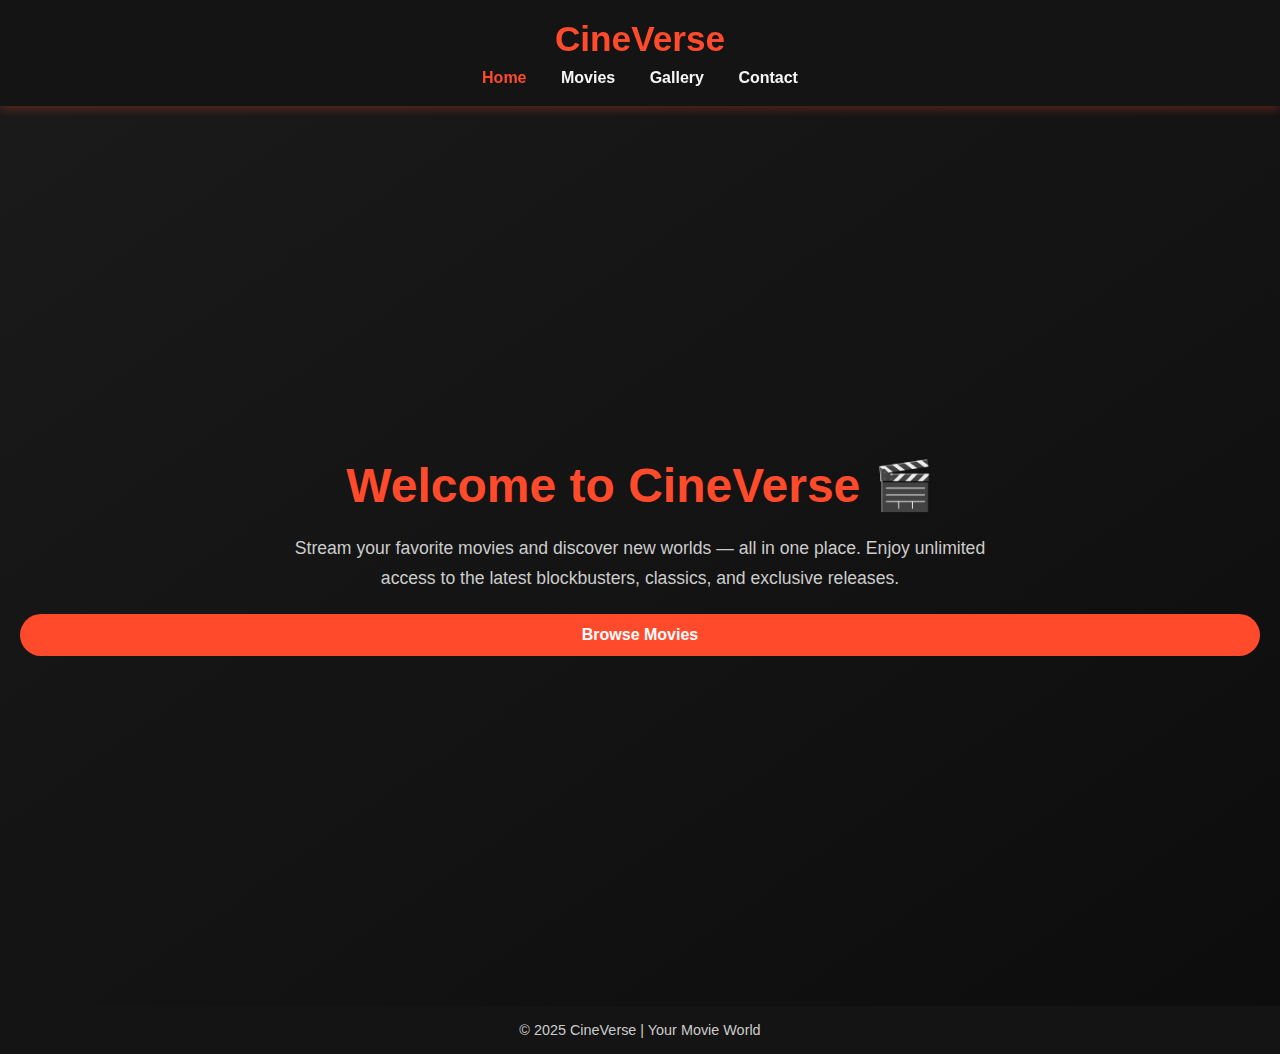
<file: html/index.html>
<!DOCTYPE html>
<html lang="en">
<head>
  <meta charset="UTF-8">
  <meta name="viewport" content="width=device-width, initial-scale=1.0">
  <title>CineVerse | Home</title>
  <link rel="stylesheet" href="style.css">
</head>
<body>
  <header>
    <h1>CineVerse</h1>
    <nav>
      <ul>
        <li><a href="index.html" class="active">Home</a></li>
        <li><a href="movies.html">Movies</a></li>
        
        <li><a href="gallery.html">Gallery</a></li>
        <li><a href="contact.html">Contact</a></li>
      </ul>
    </nav>
  </header>

  <main>
    <section class="hero">
      <h2>Welcome to CineVerse 🎬</h2>
      <p>Stream your favorite movies and discover new worlds — all in one place.  
      Enjoy unlimited access to the latest blockbusters, classics, and exclusive releases.</p>
      <a href="movies.html" class="btn">Browse Movies</a>
    </section>
  </main>

  <footer>
    <p>&copy; 2025 CineVerse | Your Movie World</p>
  </footer>
</body>
</html>
</file>
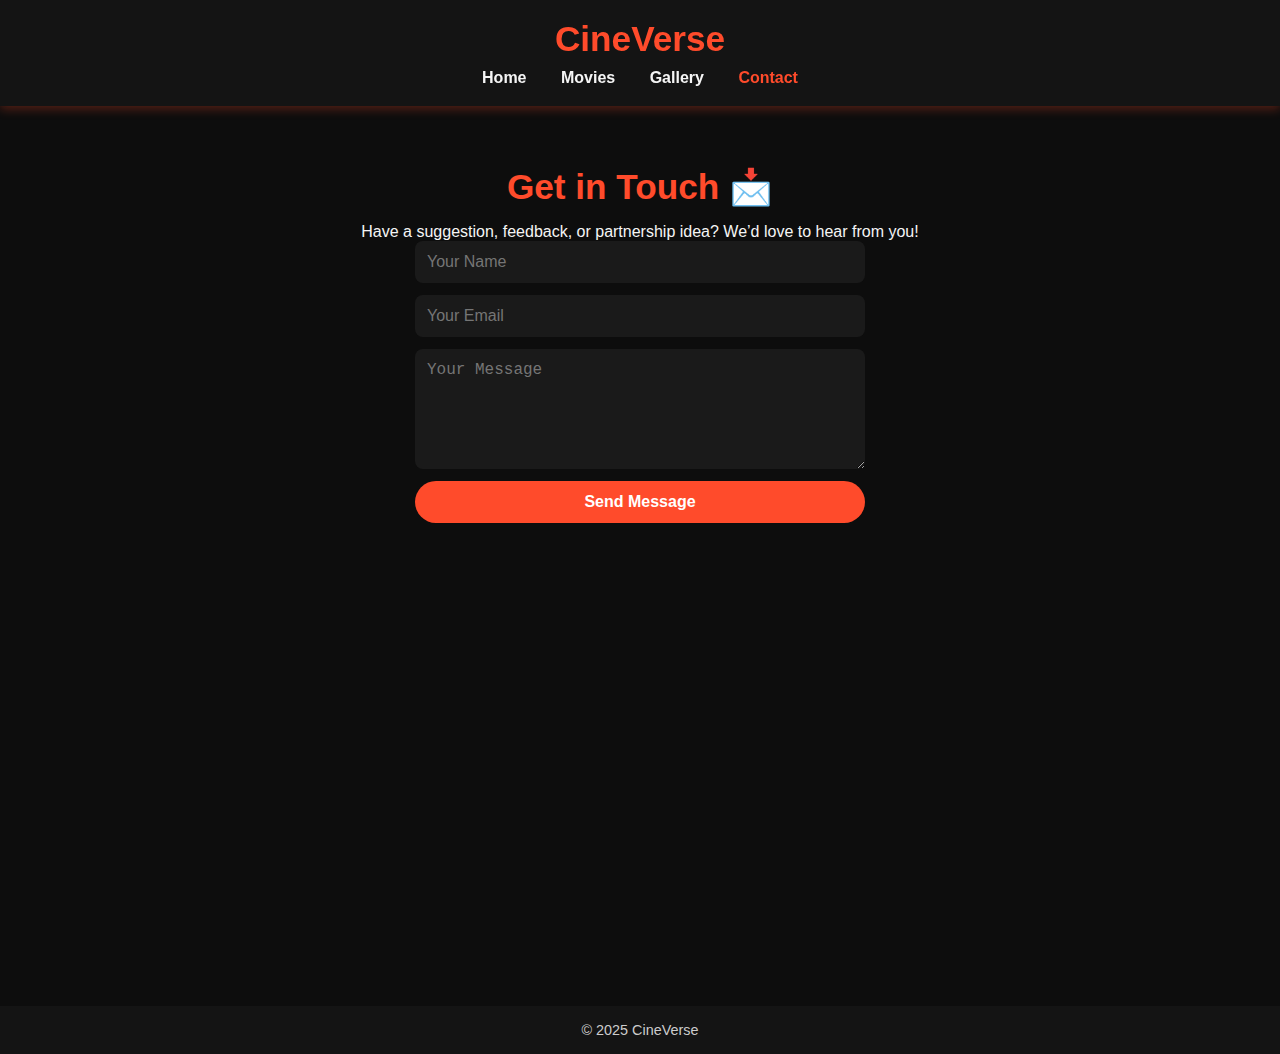
<file: html/contact.html>
<!DOCTYPE html>
<html lang="en">
<head>
  <meta charset="UTF-8">
  <meta name="viewport" content="width=device-width, initial-scale=1.0">
  <title>Contact | CineVerse</title>
  <link rel="stylesheet" href="style.css">
</head>
<body>
  <header>
    <h1>CineVerse</h1>
    <nav>
      <ul>
        <li><a href="index.html">Home</a></li>
        <li><a href="movies.html">Movies</a></li>
        <li><a href="gallery.html">Gallery</a></li>
        <li><a href="contact.html" class="active">Contact</a></li>
      </ul>
    </nav>
  </header>

  <main>
    <section class="contact-section">
      <h2>Get in Touch 📩</h2>
      <p>Have a suggestion, feedback, or partnership idea?  
      We’d love to hear from you!</p>

      <form>
        <input type="text" placeholder="Your Name" required>
        <input type="email" placeholder="Your Email" required>
        <textarea placeholder="Your Message"></textarea>
        <button type="submit" class="btn">Send Message</button>
      </form>
    </section>
  </main>

  <footer>
    <p>&copy; 2025 CineVerse</p>
  </footer>
</body>
</html>
</file>
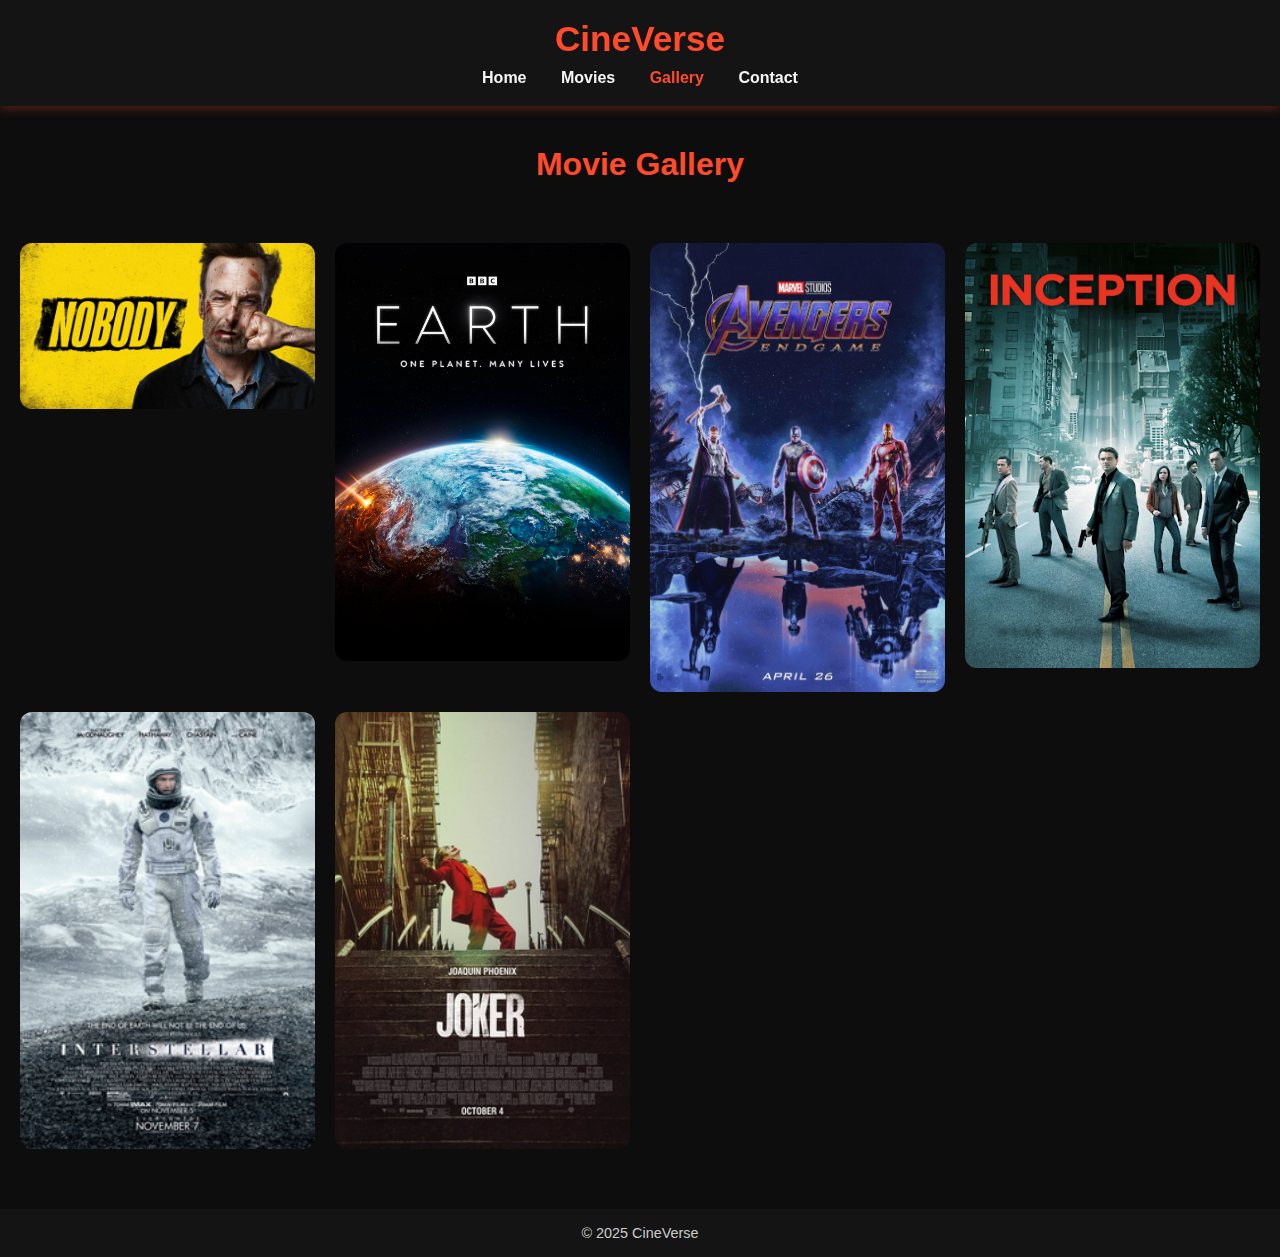
<file: html/gallery.html>
<!DOCTYPE html>
<html lang="en">
<head>
  <meta charset="UTF-8">
  <meta name="viewport" content="width=device-width, initial-scale=1.0">
  <title>Gallery | CineVerse</title>
  <link rel="stylesheet" href="style.css">
</head>
<body>
  <header>
    <h1>CineVerse</h1>
    <nav>
      <ul>
        <li><a href="index.html">Home</a></li>
        <li><a href="movies.html">Movies</a></li>
        
        <li><a href="gallery.html" class="active">Gallery</a></li>
        <li><a href="contact.html">Contact</a></li>
      </ul>
    </nav>
  </header>

  <main>
    <h2 class="page-title">Movie Gallery</h2>
    <section class="gallery-grid">
      <img src="images/nobody.jpg" alt="Poster 1">
      <img src="images/earth.jpg" alt="Poster 2">
      <img src="images/endgame.jpg" alt="Poster 3">
      <img src="images/inception.png" alt="Poster 4">
      <img src="images/intersellar.jpg" alt="Poster 5">
      <img src="images/joker.jpg" alt="Poster 6">
    </section>
  </main>

  <footer>
    <p>&copy; 2025 CineVerse</p>
  </footer>
</body>
</html>
</file>
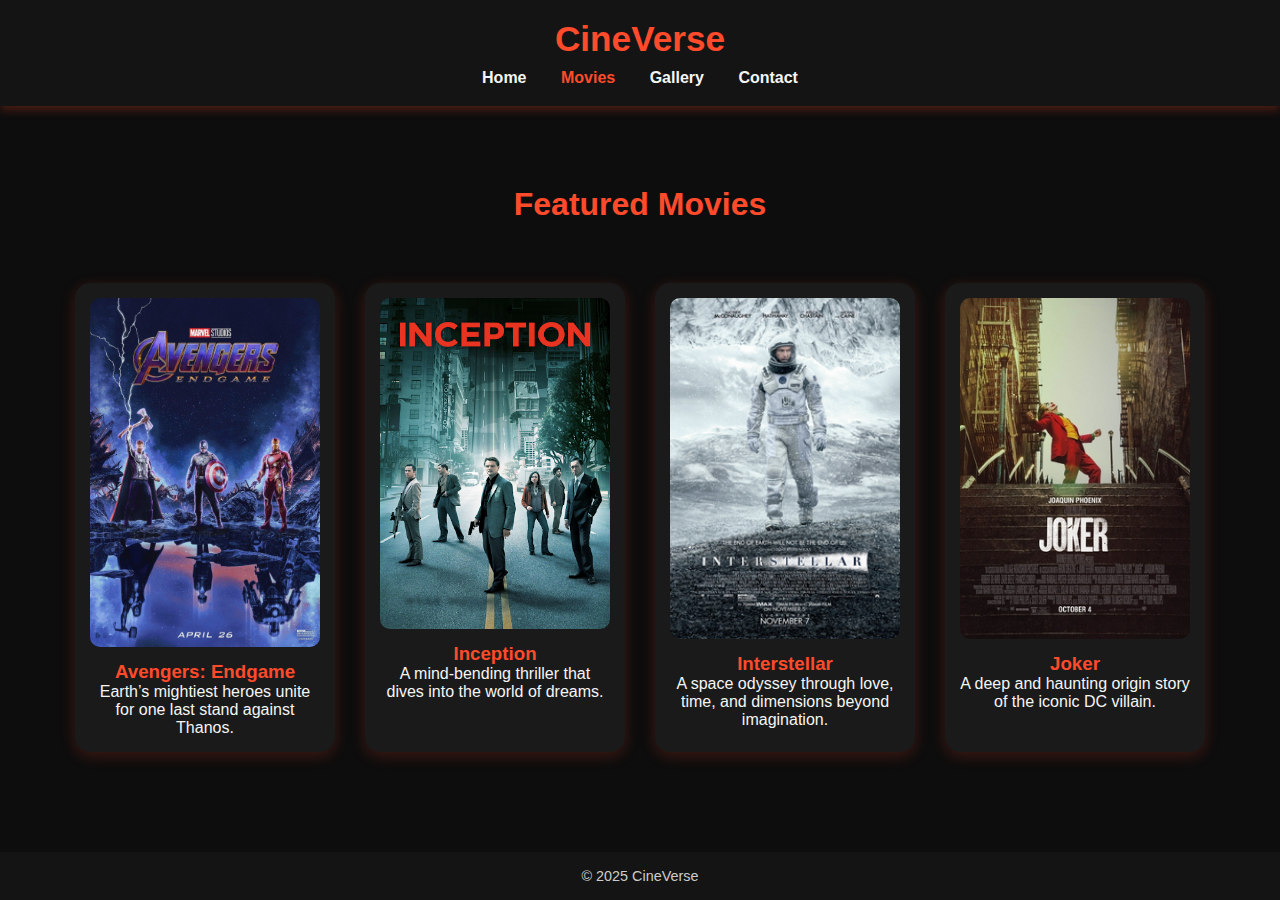
<file: html/movies.html>
<!DOCTYPE html>
<html lang="en">
<head>
  <meta charset="UTF-8">
  <meta name="viewport" content="width=device-width, initial-scale=1.0">
  <title>Movies | CineVerse</title>
  <link rel="stylesheet" href="style.css">
</head>
<body>
  <header>
    <h1>CineVerse</h1>
    <nav>
      <ul>
        <li><a href="index.html">Home</a></li>
        <li><a href="movies.html" class="active">Movies</a></li>
        <li><a href="gallery.html">Gallery</a></li>
        <li><a href="contact.html">Contact</a></li>
      </ul>
    </nav>
  </header>

  <main>
    <h2 class="page-title">Featured Movies</h2>
    <section class="card-container">
      <div class="card">
        <img src="images/endgame.jpg" alt="Movie 1">
        <h3>Avengers: Endgame</h3>
        <p>Earth’s mightiest heroes unite for one last stand against Thanos.</p>
      </div>

      <div class="card">
        <img src="images/inception.png" alt="Movie 2">
        <h3>Inception</h3>
        <p>A mind-bending thriller that dives into the world of dreams.</p>
      </div>

      <div class="card">
        <img src="images/intersellar.jpg" alt="Movie 3">
        <h3>Interstellar</h3>
        <p>A space odyssey through love, time, and dimensions beyond imagination.</p>
      </div>

      <div class="card">
        <img src="images/joker.jpg" alt="Movie 4">
        <h3>Joker</h3>
        <p>A deep and haunting origin story of the iconic DC villain.</p>
      </div>
    </section>
  </main>

  <footer>
    <p>&copy; 2025 CineVerse</p>
  </footer>
</body>
</html>
</file>
<file: html/style.css>
/* === CineVerse Dark Fullscreen Theme === */
* {
  margin: 0;
  padding: 0;
  box-sizing: border-box;
}

body {
  font-family: 'Poppins', sans-serif;
  background: #0d0d0d;
  color: #f5f5f5;
  min-height: 100vh;
  display: flex;
  flex-direction: column;
}

/* ===== HEADER ===== */
header {
  background: #141414;
  color: #ff4b2b;
  text-align: center;
  padding: 1.2rem 0;
  box-shadow: 0 3px 10px rgba(255, 75, 43, 0.3);
  width: 100%;
  position: sticky;
  top: 0;
  z-index: 10;
}

h1 {
  font-size: 2.2rem;
  margin: 0;
}

nav ul {
  list-style: none;
  padding: 0;
  margin: 10px 0 0;
}

nav li {
  display: inline-block;
  margin: 0 15px;
}

nav a {
  color: #f5f5f5;
  text-decoration: none;
  transition: 0.3s;
  font-weight: bold;
}

nav a:hover, .active {
  color: #ff4b2b;
}

/* ===== MAIN CONTENT ===== */
main {
  flex: 1;
  width: 100%;
  display: flex;
  flex-direction: column;
  align-items: center;
  justify-content: center;
}

/* Hero Section */
.hero {
  width: 100%;
  height: 100vh;
  background: linear-gradient(to bottom right, #1a1a1a, #0d0d0d);
  text-align: center;
  display: flex;
  flex-direction: column;
  justify-content: center;
  padding: 0 20px;
}

.hero h2 {
  font-size: 3rem;
  color: #ff4b2b;
}

.hero p {
  max-width: 700px;
  margin: 20px auto;
  color: #ccc;
  font-size: 1.1rem;
  line-height: 1.7;
}

.btn {
  background-color: #ff4b2b;
  color: white;
  padding: 12px 30px;
  border-radius: 25px;
  text-decoration: none;
  transition: 0.3s;
  font-weight: bold;
}

.btn:hover {
  background-color: #ff6f3c;
}

/* ===== Movie Cards ===== */
.page-title {
  text-align: center;
  font-size: 2rem;
  color: #ff4b2b;
  margin-top: 40px;
}

.card-container {
  display: flex;
  flex-wrap: wrap;
  justify-content: center;
  gap: 30px;
  padding: 60px 20px;
  width: 100%;
}

.card {
  background: #1a1a1a;
  border-radius: 15px;
  width: 260px;
  text-align: center;
  padding: 15px;
  box-shadow: 0 4px 15px rgba(255, 75, 43, 0.2);
  transition: transform 0.3s, box-shadow 0.3s;
}

.card img {
  width: 100%;
  border-radius: 10px;
}

.card h3 {
  color: #ff4b2b;
  margin-top: 10px;
}

.card:hover {
  transform: scale(1.05);
  box-shadow: 0 6px 20px rgba(255, 75, 43, 0.4);
}

/* ===== Genres ===== */
.genres {
  display: grid;
  grid-template-columns: repeat(auto-fit, minmax(150px, 1fr));
  gap: 25px;
  padding: 60px 20px;
  width: 100%;
  max-width: 1200px;
}

.genre-box {
  background: #1a1a1a;
  border: 2px solid #ff4b2b;
  border-radius: 10px;
  padding: 30px 0;
  text-align: center;
  font-weight: bold;
  transition: 0.3s;
  font-size: 1.1rem;
}

.genre-box:hover {
  background: #ff4b2b;
  color: #fff;
}

/* ===== Gallery ===== */
.gallery-grid {
  display: grid;
  grid-template-columns: repeat(auto-fit, minmax(250px, 1fr));
  gap: 20px;
  padding: 60px 20px;
  width: 100%;
  max-width: 1300px;
}

.gallery-grid img {
  width: 100%;
  border-radius: 12px;
  transition: transform 0.3s;
}

.gallery-grid img:hover {
  transform: scale(1.05);
}

/* ===== Contact ===== */
.contact-section {
  width: 100%;
  min-height: 100vh;
  text-align: center;
  padding: 60px 20px;
}

.contact-section h2 {
  color: #ff4b2b;
  font-size: 2.2rem;
  margin-bottom: 15px;
}

form {
  display: flex;
  flex-direction: column;
  max-width: 450px;
  margin: 0 auto;
  gap: 12px;
}

input, textarea {
  padding: 12px;
  border-radius: 8px;
  border: none;
  background-color: #1a1a1a;
  color: #fff;
  font-size: 1rem;
}

textarea {
  height: 120px;
}

button {
  background-color: #ff4b2b;
  border: none;
  color: white;
  padding: 12px;
  border-radius: 25px;
  cursor: pointer;
  font-size: 1rem;
}

button:hover {
  background-color: #ff6f3c;
}

/* ===== FOOTER ===== */
footer {
  background-color: #141414;
  color: #ccc;
  text-align: center;
  padding: 1rem;
  width: 100%;
  font-size: 0.9rem;
  margin-top: auto;
}

/* ===== RESPONSIVE DESIGN ===== */
@media (max-width: 768px) {
  h1 {
    font-size: 1.8rem;
  }

  .hero h2 {
    font-size: 2.2rem;
  }

  .hero p {
    font-size: 1rem;
  }

  nav li {
    margin: 0 8px;
  }

  .card {
    width: 90%;
  }

  .genre-box {
    font-size: 1rem;
    padding: 20px 0;
  }
}
</file>
